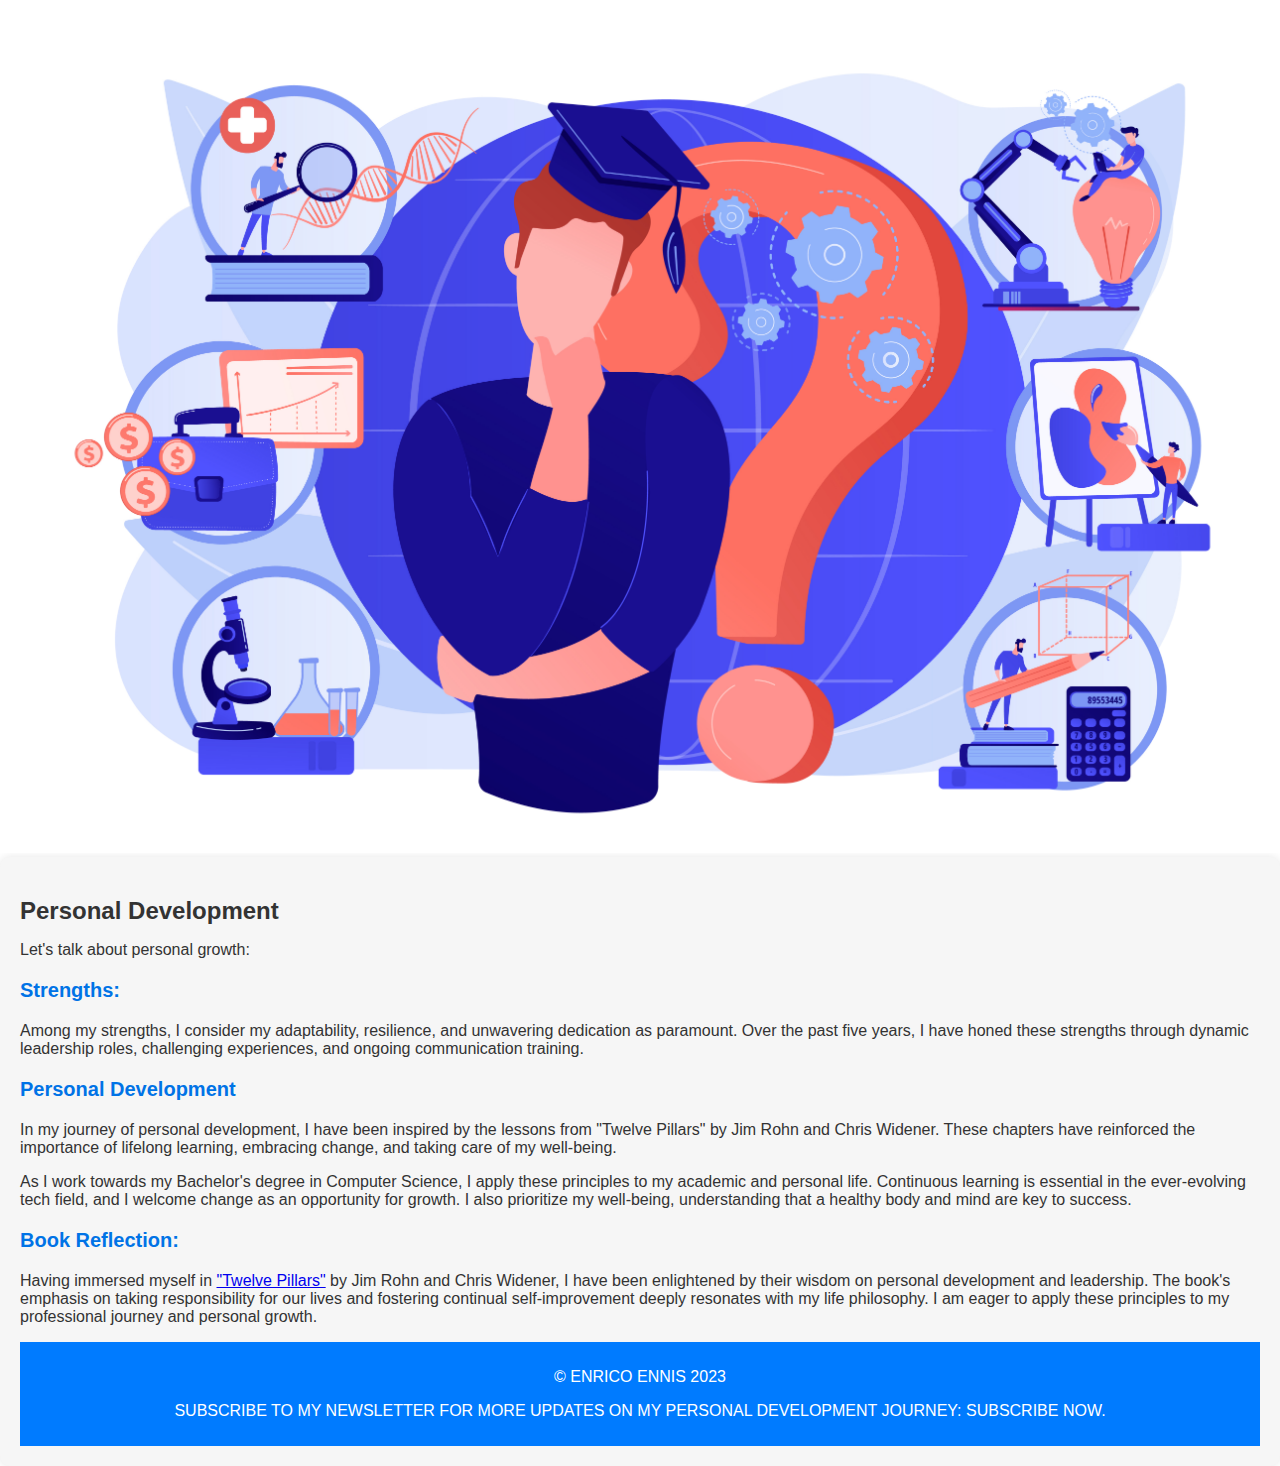
<file: personal-development.html>
<!DOCTYPE html>
<html>
<head>
  <title>Personal Development</title>
  <style>
    body {
      font-family: Arial, sans-serif;
      margin: 0;
      padding: 0;
    }

    /* Styling for the personal development section */
    .content-section {
      background-color: #f6f6f6;
      padding: 20px;
      border-radius: 10px;
      box-shadow: 0px 0px 10px rgba(0, 0, 0, 0.1);
    }

    .section-title {
      color: #333;
      font-size: 24px;
      margin-bottom: 10px;
    }

    .section-subtitle {
      color: #0073e6;
      font-size: 20px;
      margin-top: 20px;
    }

    .section-content {
      color: #333;
    }

    /* Styling for the personal development footer */
    .personal-development-footer {
      background-color: #007bff;
      color: #fff;
      text-align: center;
      padding: 10px;
      font-size: 16px;
      text-transform: uppercase;
    }

    .personal-development-footer a {
      color: #fff; /* Link color in the footer */
      text-decoration: none; /* Remove underline from links */
    }
  </style>
</head>
<img src="img/Personal Development.jpg" alt="My test 2" style="max-width: 100%; height: auto;">
<body>

<section class="content-section">
  <h2 class="section-title">Personal Development</h2>
  <p class="section-content">Let's talk about personal growth:</p>

  <h3 class="section-subtitle">Strengths:</h3>
  <p class="section-content">Among my strengths, I consider my adaptability, resilience, and unwavering dedication as paramount. Over the past five years, I have honed these strengths through dynamic leadership roles, challenging experiences, and ongoing communication training.</p>

  <h3 class="section-subtitle">Personal Development</h3>
  <p class="section-content">In my journey of personal development, I have been inspired by the lessons from "Twelve Pillars" by Jim Rohn and Chris Widener. These chapters have reinforced the importance of lifelong learning, embracing change, and taking care of my well-being.</p>
  <p class="section-content">As I work towards my Bachelor's degree in Computer Science, I apply these principles to my academic and personal life. Continuous learning is essential in the ever-evolving tech field, and I welcome change as an opportunity for growth. I also prioritize my well-being, understanding that a healthy body and mind are key to success.</p>

  <h3 class="section-subtitle">Book Reflection:</h3>
  <p class="section-content">Having immersed myself in <a href="https://archive.org/details/twelvepillars00jimr/page/n131/mode/2up" rel="nofollow" target="_blank">"Twelve Pillars"</a> by Jim Rohn and Chris Widener, I have been enlightened by their wisdom on personal development and leadership. The book's emphasis on taking responsibility for our lives and fostering continual self-improvement deeply resonates with my life philosophy. I am eager to apply these principles to my professional journey and personal growth.</p>

  <footer class="personal-development-footer">
    <p>&copy; Enrico Ennis 2023</p>
    <p>Subscribe to my newsletter for more updates on my personal development journey: <a href="https://example.com/subscribe">Subscribe now</a>.</p>
  </footer>
</section>

</body>
</html>
</file>
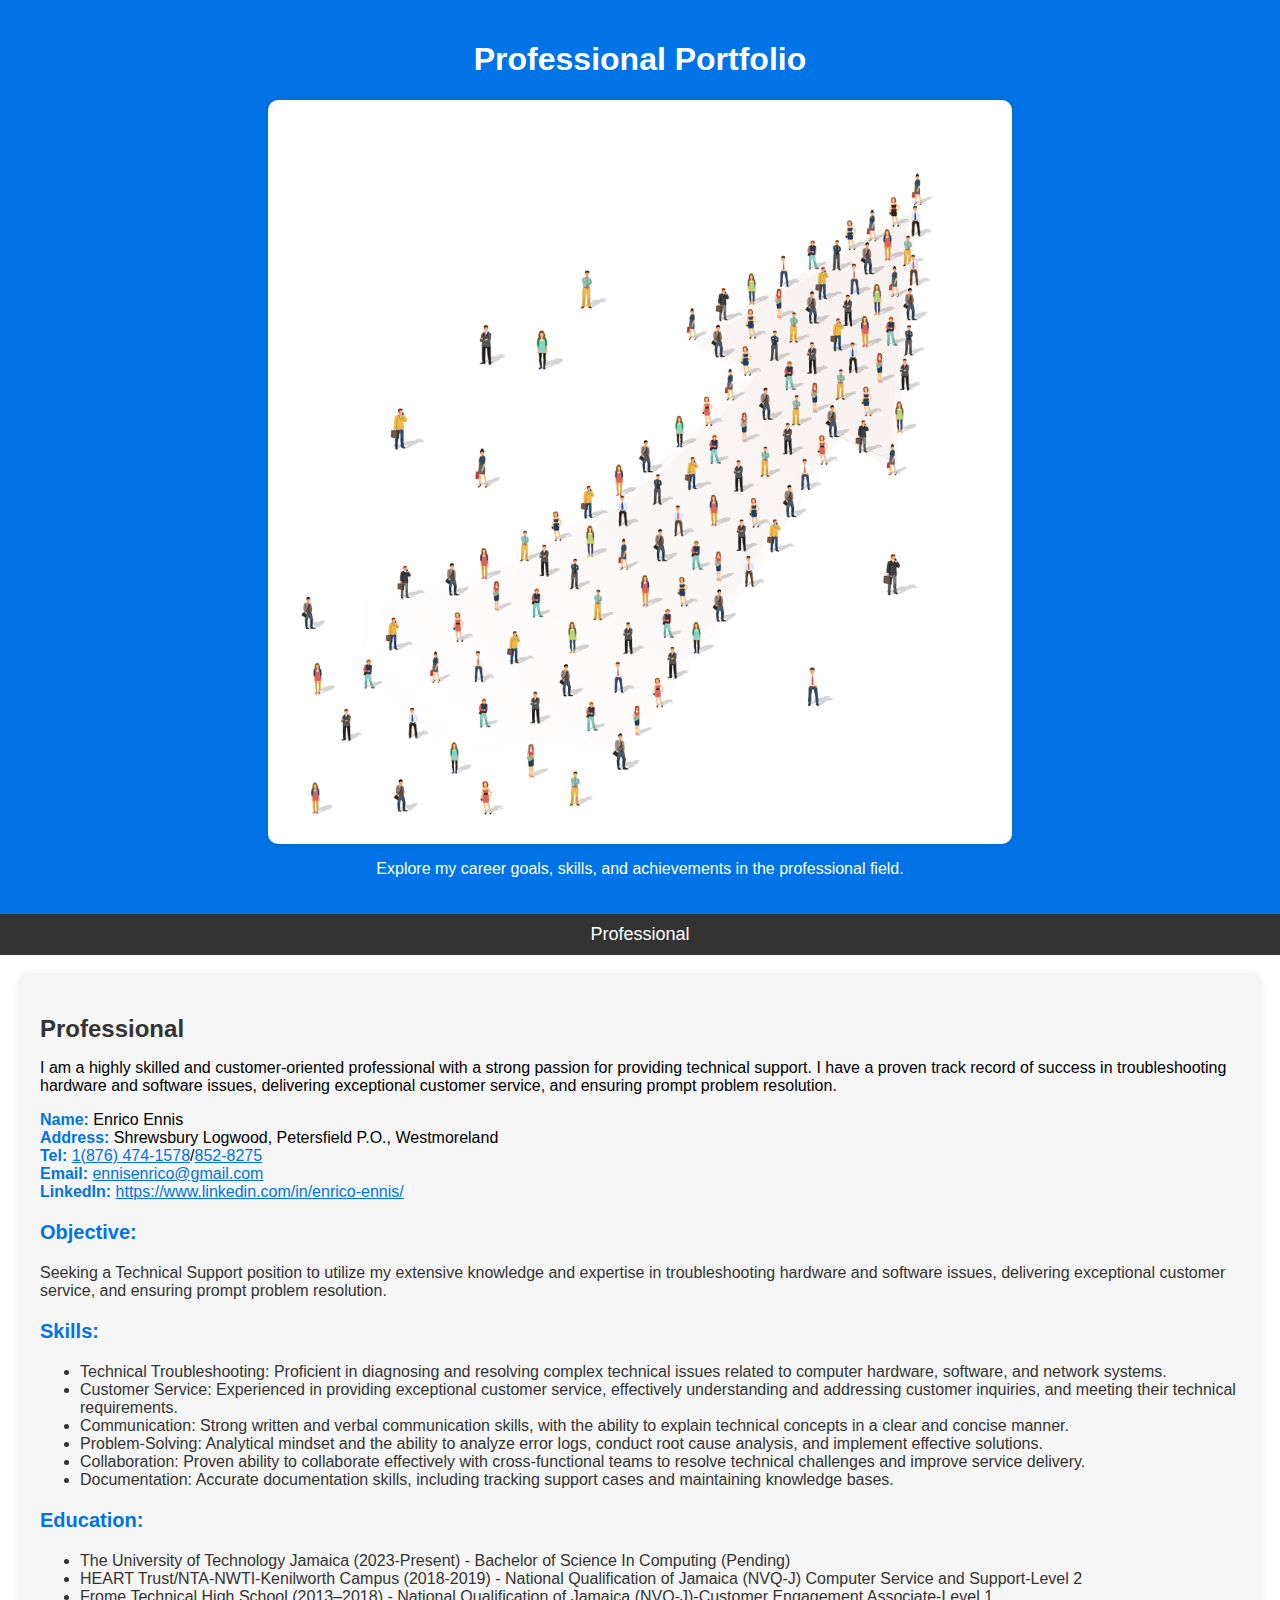
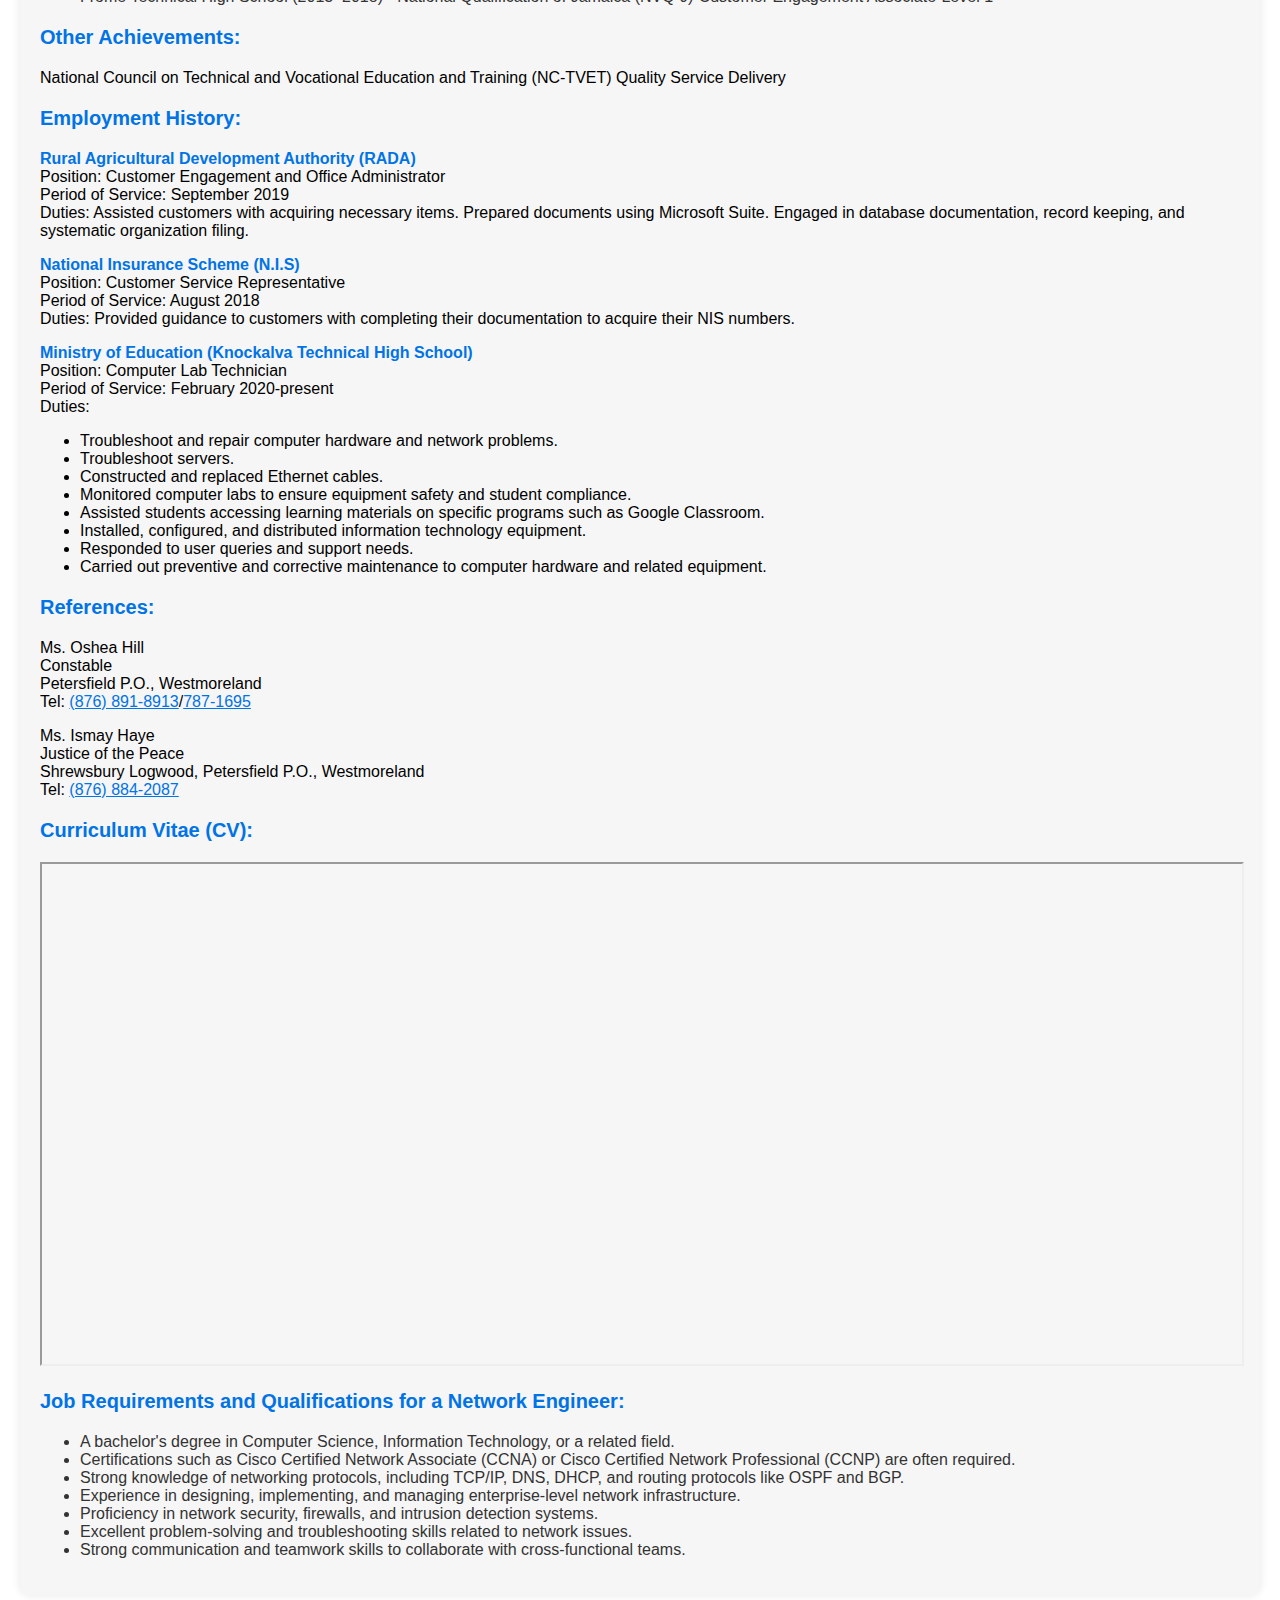
<file: Professional.html>
<!DOCTYPE html>
<html>

<head>
  <meta name="viewport" content="width=device-width, initial-scale=1.0">
  <title>Professional Portfolio</title>
  <style>
    /* Common styles for both desktop and mobile */
    body {
      font-family: Arial, sans-serif;
      margin: 0;
      padding: 0;
    }

    /* Header styles */
    header {
      background-color: #0073e6;
      color: #fff;
      text-align: center;
      padding: 20px;
    }

    .accent-color {
      color: #fff;
    }

    /* Image styles */
    img {
      max-width: 100%;
      height: auto;
      border-radius: 10px;
      box-shadow: 0px 0px 10px rgba(0, 0, 0, 0.1);
      transition: transform 0.2s ease-in-out;
      display: block;
      margin: 0 auto;
    }

    /* Section styles */
    .content-section {
      background-color: #f6f6f6;
      padding: 20px;
      border-radius: 10px;
      box-shadow: 0px 0px 10px rgba(0, 0, 0, 0.1);
      margin: 20px;
    }

    .section-title {
      color: #333;
      font-size: 24px;
      margin-bottom: 10px;
    }

    .section-subtitle {
      color: #0073e6;
      font-size: 20px;
      margin-top: 20px;
    }

    /* Navigation bar styles */
    nav {
      background-color: #333;
      text-align: center;
      padding: 10px 0;
    }

    nav a {
      text-decoration: none;
      color: #fff;
      margin: 0 20px;
      font-size: 18px;
    }

    /* Mobile-specific styles */
    @media (max-width: 768px) {
      header {
        padding: 10px;
      }

      .content-section {
        margin: 10px;
      }
    }
  </style>
</head>

<body>
  <header>
    <h1 class="accent-color">Professional Portfolio</h1>
    <img src="img/Professional Page.jpg" alt="My test 2" style="max-width: 60%; height: auto;">
    <p>Explore my career goals, skills, and achievements in the professional field.</p>
  </header>

  <!-- Navigation bar -->
  <nav>
    <a href="#professional">Professional</a>
  </nav>

  <section id="professional" class="content-section">
    <h2 class="section-title">Professional</h2>

    <p>I am a highly skilled and customer-oriented professional with a strong passion for providing technical support. I have a proven track record of success in troubleshooting hardware and software issues, delivering exceptional customer service, and ensuring prompt problem resolution.</p>

    <div class="contact-info" style="margin-bottom: 20px;">
      <p>
        <strong style="color: #0073e6;">Name:</strong> Enrico Ennis<br>
        <strong style="color: #0073e6;">Address:</strong> Shrewsbury Logwood, Petersfield P.O., Westmoreland<br>
        <strong style="color: #0073e6;">Tel:</strong> <a href="tel:18764741578" style="color: #0073e6;">1(876) 474-1578</a>/<a href="tel:18768528275" style="color: #0073e6;">852-8275</a><br>
        <strong style="color: #0073e6;">Email:</strong> <a href="mailto:ennisenrico@gmail.com" style="color: #0073e6;">ennisenrico@gmail.com</a>
        <br>
        <strong style="color: #0073e6;">LinkedIn:</strong> <a href="https://www.linkedin.com/in/enrico-ennis/" style="color: #0073e6;">https://www.linkedin.com/in/enrico-ennis/</a>
      </p>
    </div>

    <h3 class="section-subtitle" style="color: #0073e6; font-size: 20px; margin-top: 20px;">Objective:</h3>
    <p style="color: #333;">Seeking a Technical Support position to utilize my extensive knowledge and expertise in troubleshooting hardware and software issues, delivering exceptional customer service, and ensuring prompt problem resolution.</p>

    <h3 class="section-subtitle" style="color: #0073e6; font-size: 20px; margin-top: 20px;">Skills:</h3>
    <ul class="skill-list" style="color: #333;">
      <li>Technical Troubleshooting: Proficient in diagnosing and resolving complex technical issues related to computer hardware, software, and network systems.</li>
      <li>Customer Service: Experienced in providing exceptional customer service, effectively understanding and addressing customer inquiries, and meeting their technical requirements.</li>
      <li>Communication: Strong written and verbal communication skills, with the ability to explain technical concepts in a clear and concise manner.</li>
      <li>Problem-Solving: Analytical mindset and the ability to analyze error logs, conduct root cause analysis, and implement effective solutions.</li>
      <li>Collaboration: Proven ability to collaborate effectively with cross-functional teams to resolve technical challenges and improve service delivery.</li>
      <li>Documentation: Accurate documentation skills, including tracking support cases and maintaining knowledge bases.</li>
    </ul>

    <h3 class="section-subtitle" style="color: #0073e6; font-size: 20px; margin-top: 20px;">Education:</h3>
    <ul class="education-list" style="color: #333;">
      <li>The University of Technology Jamaica (2023-Present) - Bachelor of Science In Computing (Pending)</li>
      <li>HEART Trust/NTA-NWTI-Kenilworth Campus (2018-2019) - National Qualification of Jamaica (NVQ-J) Computer Service and Support-Level 2</li>
      <li>Frome Technical High School (2013–2018) - National Qualification of Jamaica (NVQ-J)-Customer Engagement Associate-Level 1</li>
    </ul>

    <h3 class="section-subtitle" style="color: #0073e6; font-size: 20px; margin-top: 20px;">Other Achievements:</h3>
    <p>National Council on Technical and Vocational Education and Training (NC-TVET) Quality Service Delivery</p>

    <h3 class="section-subtitle" style="color: #0073e6; font-size: 20px; margin-top: 20px;">Employment History:</h3>
    <div class="employment">
      <p>
        <strong style="color: #0073e6;">Rural Agricultural Development Authority (RADA)</strong><br>
        Position: Customer Engagement and Office Administrator<br>
        Period of Service: September 2019<br>
        Duties: Assisted customers with acquiring necessary items. Prepared documents using Microsoft Suite. Engaged in database documentation, record keeping, and systematic organization filing.
      </p>

      <p>
        <strong style="color: #0073e6;">National Insurance Scheme (N.I.S)</strong><br>
        Position: Customer Service Representative<br>
        Period of Service: August 2018<br>
        Duties: Provided guidance to customers with completing their documentation to acquire their NIS numbers.
      </p>

      <p>
        <strong style="color: #0073e6;">Ministry of Education (Knockalva Technical High School)</strong><br>
        Position: Computer Lab Technician<br>
        Period of Service: February 2020-present<br>
        Duties:
        <ul class="employment-list">
          <li>Troubleshoot and repair computer hardware and network problems.</li>
          <li>Troubleshoot servers.</li>
          <li>Constructed and replaced Ethernet cables.</li>
          <li>Monitored computer labs to ensure equipment safety and student compliance.</li>
          <li>Assisted students accessing learning materials on specific programs such as Google Classroom.</li>
          <li>Installed, configured, and distributed information technology equipment.</li>

          <li>Responded to user queries and support needs.</li>
          <li>Carried out preventive and corrective maintenance to computer hardware and related equipment.</li>
        </ul>
      </p>
    </div>

    <h3 class="section-subtitle" style="color: #0073e6; font-size: 20px; margin-top: 20px;">References:</h3>
    <div class="references">
      <p>
        Ms. Oshea Hill<br>
        Constable<br>
        Petersfield P.O., Westmoreland<br>
        Tel: <a href="tel:18768918913" style="color: #0073e6;">(876) 891-8913</a>/<a href="tel:18767871695" style="color: #0073e6;">787-1695</a>
      </p>

      <p>
        Ms. Ismay Haye<br>
        Justice of the Peace<br>
        Shrewsbury Logwood, Petersfield P.O., Westmoreland<br>
        Tel: <a href="tel:18768842087" style="color: #0073e6;">(876) 884-2087</a>
      </p>
    </div>

    <!-- Embed your CV below -->
    <h3 class="section-subtitle" style="color: #0073e6; font-size: 20px; margin-top: 20px;">Curriculum Vitae (CV):</h3>
    <iframe src="https://docs.google.com/document/d/15-XcJO_4YmlgJeNdL5JWUkLS5yvjW1Mn/edit?usp=sharing&ouid=104180768852791534134&rtpof=true&sd=true" width="100%" height="500px" class="cv-iframe"></iframe>

    <!-- Job Requirements and Qualifications for a Network Engineer -->
    <h3 class="section-subtitle" style="color: #0073e6; font-size: 20px; margin-top: 20px;">Job Requirements and Qualifications for a Network Engineer:</h3>
    <ul class="requirements-list" style="color: #333;">
      <li>A bachelor's degree in Computer Science, Information Technology, or a related field.</li>
      <li>Certifications such as Cisco Certified Network Associate (CCNA) or Cisco Certified Network Professional (CCNP) are often required.</li>
      <li>Strong knowledge of networking protocols, including TCP/IP, DNS, DHCP, and routing protocols like OSPF and BGP.</li>
      <li>Experience in designing, implementing, and managing enterprise-level network infrastructure.</li>
      <li>Proficiency in network security, firewalls, and intrusion detection systems.</li>
      <li>Excellent problem-solving and troubleshooting skills related to network issues.</li>
      <li>Strong communication and teamwork skills to collaborate with cross-functional teams.</li>
    </ul>
  </section>
</body>

</html>
</file>
